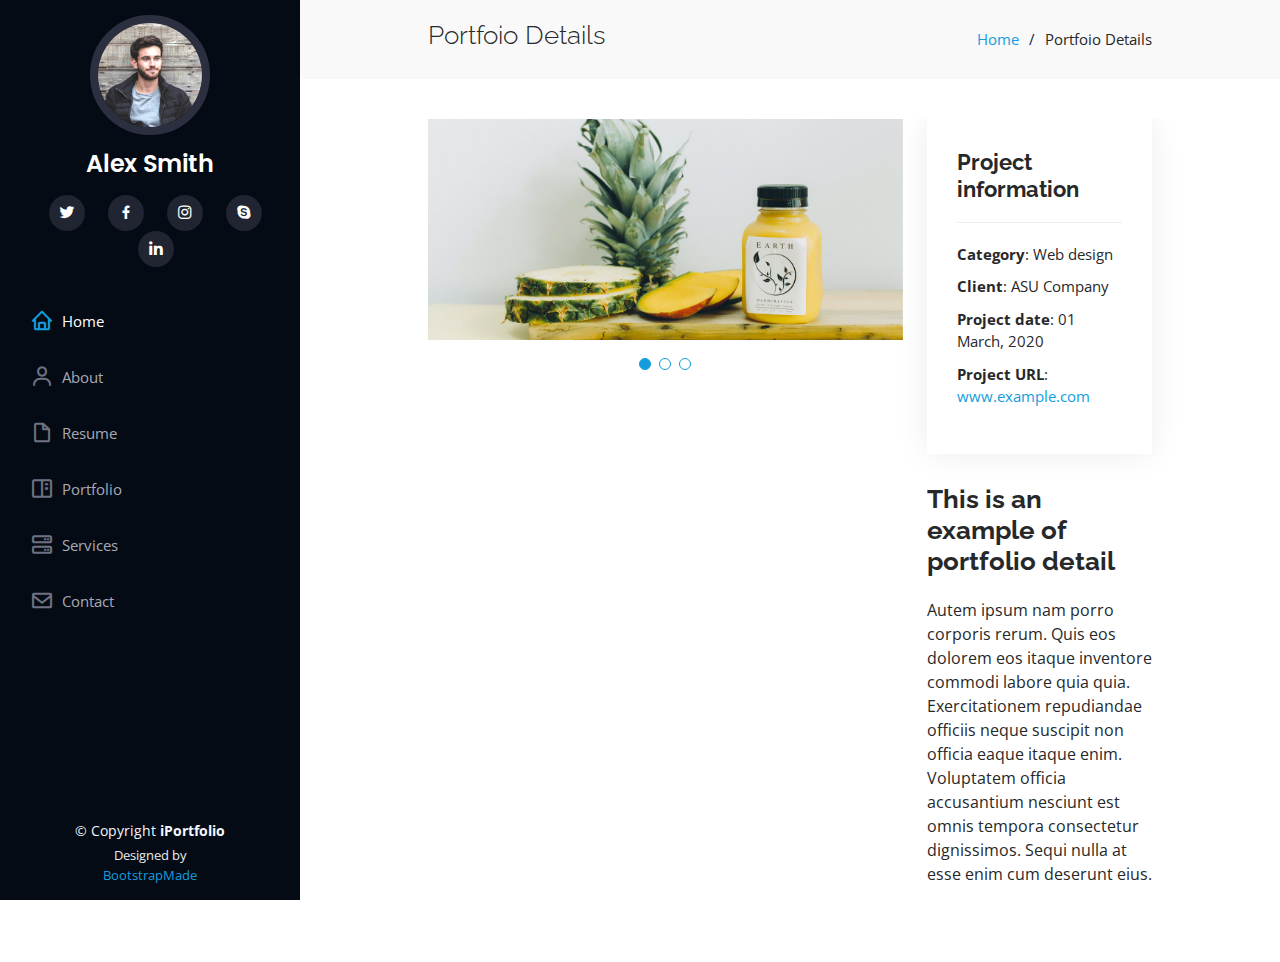
<file: portfolio/portfolio-details.html>
<!DOCTYPE html>
<html lang="en">

<head>
  <meta charset="utf-8">
  <meta content="width=device-width, initial-scale=1.0" name="viewport">

  <title>Portfolio Details - iPortfolio Bootstrap Template</title>
  <meta content="" name="description">
  <meta content="" name="keywords">

  <!-- Favicons -->
  <link href="assets/img/favicon.png" rel="icon">
  <link href="assets/img/apple-touch-icon.png" rel="apple-touch-icon">

  <!-- Google Fonts -->
  <link href="https://fonts.googleapis.com/css?family=Open+Sans:300,300i,400,400i,600,600i,700,700i|Raleway:300,300i,400,400i,500,500i,600,600i,700,700i|Poppins:300,300i,400,400i,500,500i,600,600i,700,700i" rel="stylesheet">

  <!-- Vendor CSS Files -->
  <link href="assets/vendor/aos/aos.css" rel="stylesheet">
  <link href="assets/vendor/bootstrap/css/bootstrap.min.css" rel="stylesheet">
  <link href="assets/vendor/bootstrap-icons/bootstrap-icons.css" rel="stylesheet">
  <link href="assets/vendor/boxicons/css/boxicons.min.css" rel="stylesheet">
  <link href="assets/vendor/glightbox/css/glightbox.min.css" rel="stylesheet">
  <link href="assets/vendor/swiper/swiper-bundle.min.css" rel="stylesheet">

  <!-- Template Main CSS File -->
  <link href="assets/css/style.css" rel="stylesheet">

  <!-- =======================================================
  * Template Name: iPortfolio
  * Template URL: https://bootstrapmade.com/iportfolio-bootstrap-portfolio-websites-template/
  * Updated: Mar 17 2024 with Bootstrap v5.3.3
  * Author: BootstrapMade.com
  * License: https://bootstrapmade.com/license/
  ======================================================== -->
</head>

<body>

  <!-- ======= Mobile nav toggle button ======= -->
  <i class="bi bi-list mobile-nav-toggle d-xl-none"></i>

  <!-- ======= Header ======= -->
  <header id="header">
    <div class="d-flex flex-column">

      <div class="profile">
        <img src="assets/img/profile-img.jpg" alt="" class="img-fluid rounded-circle">
        <h1 class="text-light"><a href="index.html">Alex Smith</a></h1>
        <div class="social-links mt-3 text-center">
          <a href="#" class="twitter"><i class="bx bxl-twitter"></i></a>
          <a href="#" class="facebook"><i class="bx bxl-facebook"></i></a>
          <a href="#" class="instagram"><i class="bx bxl-instagram"></i></a>
          <a href="#" class="google-plus"><i class="bx bxl-skype"></i></a>
          <a href="#" class="linkedin"><i class="bx bxl-linkedin"></i></a>
        </div>
      </div>

      <nav id="navbar" class="nav-menu navbar">
        <ul>
          <li><a href="#hero" class="nav-link scrollto active"><i class="bx bx-home"></i> <span>Home</span></a></li>
          <li><a href="#about" class="nav-link scrollto"><i class="bx bx-user"></i> <span>About</span></a></li>
          <li><a href="#resume" class="nav-link scrollto"><i class="bx bx-file-blank"></i> <span>Resume</span></a></li>
          <li><a href="#portfolio" class="nav-link scrollto"><i class="bx bx-book-content"></i> <span>Portfolio</span></a></li>
          <li><a href="#services" class="nav-link scrollto"><i class="bx bx-server"></i> <span>Services</span></a></li>
          <li><a href="#contact" class="nav-link scrollto"><i class="bx bx-envelope"></i> <span>Contact</span></a></li>
        </ul>
      </nav><!-- .nav-menu -->
    </div>
  </header><!-- End Header -->

  <main id="main">

    <!-- ======= Breadcrumbs ======= -->
    <section id="breadcrumbs" class="breadcrumbs">
      <div class="container">

        <div class="d-flex justify-content-between align-items-center">
          <h2>Portfoio Details</h2>
          <ol>
            <li><a href="index.html">Home</a></li>
            <li>Portfoio Details</li>
          </ol>
        </div>

      </div>
    </section><!-- End Breadcrumbs -->

    <!-- ======= Portfolio Details Section ======= -->
    <section id="portfolio-details" class="portfolio-details">
      <div class="container">

        <div class="row gy-4">

          <div class="col-lg-8">
            <div class="portfolio-details-slider swiper">
              <div class="swiper-wrapper align-items-center">

                <div class="swiper-slide">
                  <img src="assets/img/portfolio/portfolio-details-1.jpg" alt="">
                </div>

                <div class="swiper-slide">
                  <img src="assets/img/portfolio/portfolio-details-2.jpg" alt="">
                </div>

                <div class="swiper-slide">
                  <img src="assets/img/portfolio/portfolio-details-3.jpg" alt="">
                </div>

              </div>
              <div class="swiper-pagination"></div>
            </div>
          </div>

          <div class="col-lg-4">
            <div class="portfolio-info">
              <h3>Project information</h3>
              <ul>
                <li><strong>Category</strong>: Web design</li>
                <li><strong>Client</strong>: ASU Company</li>
                <li><strong>Project date</strong>: 01 March, 2020</li>
                <li><strong>Project URL</strong>: <a href="#">www.example.com</a></li>
              </ul>
            </div>
            <div class="portfolio-description">
              <h2>This is an example of portfolio detail</h2>
              <p>
                Autem ipsum nam porro corporis rerum. Quis eos dolorem eos itaque inventore commodi labore quia quia. Exercitationem repudiandae officiis neque suscipit non officia eaque itaque enim. Voluptatem officia accusantium nesciunt est omnis tempora consectetur dignissimos. Sequi nulla at esse enim cum deserunt eius.
              </p>
            </div>
          </div>

        </div>

      </div>
    </section><!-- End Portfolio Details Section -->

  </main><!-- End #main -->

  <!-- ======= Footer ======= -->
  <footer id="footer">
    <div class="container">
      <div class="copyright">
        &copy; Copyright <strong><span>iPortfolio</span></strong>
      </div>
      <div class="credits">
        <!-- All the links in the footer should remain intact. -->
        <!-- You can delete the links only if you purchased the pro version. -->
        <!-- Licensing information: https://bootstrapmade.com/license/ -->
        <!-- Purchase the pro version with working PHP/AJAX contact form: https://bootstrapmade.com/iportfolio-bootstrap-portfolio-websites-template/ -->
        Designed by <a href="https://bootstrapmade.com/">BootstrapMade</a>
      </div>
    </div>
  </footer><!-- End  Footer -->

  <a href="#" class="back-to-top d-flex align-items-center justify-content-center"><i class="bi bi-arrow-up-short"></i></a>

  <!-- Vendor JS Files -->
  <script src="assets/vendor/purecounter/purecounter_vanilla.js"></script>
  <script src="assets/vendor/aos/aos.js"></script>
  <script src="assets/vendor/bootstrap/js/bootstrap.bundle.min.js"></script>
  <script src="assets/vendor/glightbox/js/glightbox.min.js"></script>
  <script src="assets/vendor/isotope-layout/isotope.pkgd.min.js"></script>
  <script src="assets/vendor/swiper/swiper-bundle.min.js"></script>
  <script src="assets/vendor/typed.js/typed.umd.js"></script>
  <script src="assets/vendor/waypoints/noframework.waypoints.js"></script>
  <script src="assets/vendor/php-email-form/validate.js"></script>

  <!-- Template Main JS File -->
  <script src="assets/js/main.js"></script>

</body>

</html>
</file>
<file: portfolio/assets/css/style.css>
/**
* Template Name: iPortfolio
* Template URL: https://bootstrapmade.com/iportfolio-bootstrap-portfolio-websites-template/
* Updated: Mar 17 2024 with Bootstrap v5.3.3
* Author: BootstrapMade.com
* License: https://bootstrapmade.com/license/
*/

/*--------------------------------------------------------------
# General
--------------------------------------------------------------*/
body {
  font-family: "Open Sans", sans-serif;
  color: #272829;
}

a {
  color: #149ddd;
  text-decoration: none;
}

a:hover {
  color: #37b3ed;
  text-decoration: none;
}

h1,
h2,
h3,
h4,
h5,
h6 {
  font-family: "Raleway", sans-serif;
}


/*--------------------------------------------------------------
# Back to top button
--------------------------------------------------------------*/
.back-to-top {
  position: fixed;
  visibility: hidden;
  opacity: 0;
  right: 15px;
  bottom: 15px;
  z-index: 996;
  background: #149ddd;
  width: 40px;
  height: 40px;
  border-radius: 50px;
  transition: all 0.4s;
}

.back-to-top i {
  font-size: 28px;
  color: #fff;
  line-height: 0;
}

.back-to-top:hover {
  background: #2eafec;
  color: #fff;
}

.back-to-top.active {
  visibility: visible;
  opacity: 1;
}

/*--------------------------------------------------------------
# Header
--------------------------------------------------------------*/
#header {
  position: fixed;
  top: 0;
  left: 0;
  bottom: 0;
  width: 300px;
  transition: all ease-in-out 0.5s;
  z-index: 9997;
  transition: all 0.5s;
  padding: 0 15px;
  background: #040b14;
  overflow-y: auto;
}

#header .profile img {
  margin: 15px auto;
  display: block;
  width: 120px;
  border: 8px solid #2c2f3f;
}

#header .profile h1 {
  font-size: 24px;
  margin: 0;
  padding: 0;
  font-weight: 600;
  -moz-text-align-last: center;
  text-align-last: center;
  font-family: "Poppins", sans-serif;
}

#header .profile h1 a,
#header .profile h1 a:hover {
  color: #fff;
  text-decoration: none;
}

#header .profile .social-links a {
  font-size: 18px;
  display: inline-block;
  background: #212431;
  color: #fff;
  line-height: 1;
  padding: 8px 0;
  margin-right: 4px;
  border-radius: 50%;
  text-align: center;
  width: 36px;
  height: 36px;
  transition: 0.3s;
}

#header .profile .social-links a:hover {
  background: #149ddd;
  color: #fff;
  text-decoration: none;
}

#main {
  margin-left: 300px;
}

.container,
.container-fluid {
  padding-left: 30px;
  padding-right: 30px;
}

@media (max-width: 1199px) {
  #header {
    left: -300px;
  }

  #main {
    margin-left: 0;
  }

  .container,
  .container-fluid {
    padding-left: 12px;
    padding-right: 12px;
  }
}

/*--------------------------------------------------------------
# Navigation Menu
--------------------------------------------------------------*/
/* Desktop Navigation */
.nav-menu {
  padding: 30px 0 0 0;
}

.nav-menu * {
  margin: 0;
  padding: 0;
  list-style: none;
}

.nav-menu>ul>li {
  position: relative;
  white-space: nowrap;
}

.nav-menu a,
.nav-menu a:focus {
  display: flex;
  align-items: center;
  color: #a8a9b4;
  padding: 12px 15px;
  margin-bottom: 8px;
  transition: 0.3s;
  font-size: 15px;
}

.nav-menu a i,
.nav-menu a:focus i {
  font-size: 24px;
  padding-right: 8px;
  color: #6f7180;
}

.nav-menu a:hover,
.nav-menu .active,
.nav-menu .active:focus,
.nav-menu li:hover>a {
  text-decoration: none;
  color: #fff;
}

.nav-menu a:hover i,
.nav-menu .active i,
.nav-menu .active:focus i,
.nav-menu li:hover>a i {
  color: #149ddd;
}

/* Mobile Navigation */
.mobile-nav-toggle {
  position: fixed;
  right: 15px;
  top: 15px;
  z-index: 9998;
  border: 0;
  font-size: 24px;
  transition: all 0.4s;
  outline: none !important;
  background-color: #149ddd;
  color: #fff;
  width: 40px;
  height: 40px;
  display: inline-flex;
  align-items: center;
  justify-content: center;
  line-height: 0;
  border-radius: 50px;
  cursor: pointer;
}

.mobile-nav-active {
  overflow: hidden;
}

.mobile-nav-active #header {
  left: 0;
}

/*--------------------------------------------------------------
# Hero Section
--------------------------------------------------------------*/
#hero {
  position: relative;
  min-height: 100vh;
  padding: 60px 100px;
  display: flex;
  justify-content: center;
  align-items: flex-end;
  overflow: hidden;
  background-image: url('images/userAsset/picofme1.png'); /* Ensure the path is correct */
  background-size: 50%; /* Decrease the size of the image */
  background-position: center; /* Center the image */
  background-repeat: no-repeat; /* Prevent the image from repeating */
  width: 100%;
}
.hero123 {
  position: relative;
  min-height: 100vh;
  padding: 60px 100px;
  display: flex;
  justify-content: flex-end;
  align-items: flex-end;
  overflow: hidden;
}
#hero:before {
  content: "";
  position: absolute;
  top: 0;
  left: 0;
  width: 100%;
  height: 100%;

  background-image: url('images/userAsset/picofme1.png');
  background-repeat: no-repeat;       /* Make sure it's here */
  background-size: 100% auto;         /* Fit by height (not zoomed) */
  background-position: top right;     /* Show your face */
  filter: brightness(1.3);
  z-index: -1;
}

#hero .hero-container {
  position: relative;
  z-index: 2;
  min-width: 300px;

  /* afterwards */
  /* padding-top: 5rem; */
  /* padding-right: 5rem; */
}

/* afterwards */
/* #hero h3{ */
  /* color: #fff; */
/* } */

#hero h1 {
  /* margin: 0 0 10px 0; */
  margin: 0 0 10px 0;
  font-size: 64px;
  font-weight: 700;
  line-height: 56px;
  color: #fff;
}

#hero p {
  color: #fff;
  margin-bottom: 50px;
  font-size: 26px;
  font-family: "Poppins", sans-serif;
}

#hero p span {
  color: #fff;
  padding-bottom: 4px;
  letter-spacing: 1px;
  border-bottom: 3px solid #149ddd;
}

@media (min-width: 1024px) {
  #hero {
    background-attachment: fixed;
  }
}

@media (max-width: 768px) {
  #hero h1 {
    font-size: 28px;
    line-height: 36px;
  }

  #hero h2 {
    font-size: 18px;
    line-height: 24px;
    margin-bottom: 30px;
  }
  #hero{
    width: 100%;
    height: 100vh;
    background: url("/images/userAsset/picofme.png") right center;
    background-size: cover;
    background-repeat: no-repeat;
  }
}

/*--------------------------------------------------------------
# Sections General
--------------------------------------------------------------*/
section {
  padding: 60px 0;
  overflow: hidden;
}

.section-bg {
  background: #f5f8fd;
}

.section-title {
  padding-bottom: 30px;
}

.section-title h2 {
  font-size: 32px;
  font-weight: bold;
  margin-bottom: 20px;
  padding-bottom: 20px;
  position: relative;
  color: #173b6c;
}

.section-title h2::after {
  content: "";
  position: absolute;
  display: block;
  width: 50px;
  height: 3px;
  background: #149ddd;
  bottom: 0;
  left: 0;
}

.section-title p {
  margin-bottom: 0;
}

/*--------------------------------------------------------------
# About
--------------------------------------------------------------*/

.container {
  width: 80%;
  margin: auto;
  overflow: hidden;
}
.about-me {
  padding: 20px;
  background: #f4f4f4;
  border-radius: 8px;
  margin-top: 20px;
}
h1 {
  color: #333;
}
.about .content h3 {
  font-weight: 700;
  font-size: 26px;
  color: #173b6c;
}

.about .content ul {
  list-style: none;
  padding: 0;
}

.about .content ul li {
  margin-bottom: 20px;
  display: flex;
  align-items: center;
}

.about .content ul strong {
  margin-right: 10px;
}

.about .content ul i {
  font-size: 16px;
  margin-right: 5px;
  color: #149ddd;
  line-height: 0;
}

.about .content p:last-child {
  margin-bottom: 0;
}

/*--------------------------------------------------------------
# Facts
--------------------------------------------------------------*/
.facts {
  padding-bottom: 30px;
}

.facts .count-box {
  padding: 30px;
  width: 100%;
}

.facts .count-box i {
  display: block;
  font-size: 44px;
  color: #149ddd;
  float: left;
  line-height: 0;
}

.facts .count-box span {
  font-size: 48px;
  line-height: 40px;
  display: block;
  font-weight: 700;
  color: #050d18;
  margin-left: 60px;
}

.facts .count-box p {
  padding: 15px 0 0 0;
  margin: 0 0 0 60px;
  font-family: "Raleway", sans-serif;
  font-size: 14px;
  color: #122f57;
}

.facts .count-box a {
  font-weight: 600;
  display: block;
  margin-top: 20px;
  color: #122f57;
  font-size: 15px;
  font-family: "Poppins", sans-serif;
  transition: ease-in-out 0.3s;
}

.facts .count-box a:hover {
  color: #1f5297;
}

/*--------------------------------------------------------------
# Akills
--------------------------------------------------------------*/
/* .skills .progress {
  height: 60px;
  display: block;
  background: none;
  border-radius: 0;
} */

/* .skills .progress .skill {
  padding: 0;
  margin: 0 0 6px 0;
  text-transform: uppercase;
  display: block;
  font-weight: 600;
  font-family: "Poppins", sans-serif;
  color: #050d18;
} */
.progrss {
  display: grid;
  grid-template-columns: repeat(3, 1fr); /* 3 columns */
  gap: 20px; /* Increased space between buttons */
  justify-content: center;
  max-width: 1000px; /* Adjust width */
  margin: auto;
}

.skill {
  background: #007bff;
  color: white;
  padding: 15px 20px; /* Increased padding */
  text-align: center;
  border-radius: 8px; /* Softer edges */
  font-weight: bold;
  font-size: 16px;
  display: inline-block;
  box-shadow: 2px 2px 10px rgba(0, 0, 0, 0.2); /* Subtle shadow for depth */
}

/* Responsive Design */
@media (max-width: 768px) {
  .progrss {
      grid-template-columns: repeat(2, 1fr); /* 2 columns on smaller screens */
      gap: 15px;
  }
}
.section{
  padding: 20px 0;
  overflow: hidden;
}

@media (max-width: 480px) {
  .progrss {
      grid-template-columns: repeat(1, 1fr); /* 1 column for mobile */
  }
}


.skills .progress-bar {
  width: 1px;
  height: 10px;
  transition: 0.9s;
  background-color: #149ddd;
}

/*--------------------------------------------------------------
# Resume
--------------------------------------------------------------*/
.resume .resume-title {
  font-size: 26px;
  font-weight: 700;
  margin-top: 20px;
  margin-bottom: 20px;
  color: #050d18;
}

.resume .resume-item {
  padding: 0 0 20px 20px;
  margin-top: -2px;
  border-left: 2px solid #1f5297;
  position: relative;
}

.resume .resume-item h4 {
  line-height: 18px;
  font-size: 18px;
  font-weight: 600;
  text-transform: uppercase;
  font-family: "Poppins", sans-serif;
  color: #050d18;
  margin-bottom: 10px;
}

.resume .resume-item h5 {
  font-size: 16px;
  background: #e4edf9;
  padding: 5px 15px;
  display: inline-block;
  font-weight: 600;
  margin-bottom: 10px;
}

.resume .resume-item ul {
  padding-left: 20px;
}

.resume .resume-item ul li {
  padding-bottom: 10px;
}

.resume .resume-item:last-child {
  padding-bottom: 0;
}

.resume .resume-item::before {
  content: "";
  position: absolute;
  width: 16px;
  height: 16px;
  border-radius: 50px;
  left: -9px;
  top: 0;
  background: #fff;
  border: 2px solid #1f5297;
}

/*--------------------------------------------------------------
# Portfolio
--------------------------------------------------------------*/
.portfolio .portfolio-item {
  margin-bottom: 30px;
}

.portfolio #portfolio-flters {
  padding: 0;
  margin: 0 auto 35px auto;
  list-style: none;
  text-align: center;
  background: #fff;
  border-radius: 50px;
  padding: 2px 15px;
}

.portfolio #portfolio-flters li {
  cursor: pointer;
  display: inline-block;
  padding: 10px 15px 8px 15px;
  font-size: 14px;
  font-weight: 600;
  line-height: 1;
  text-transform: uppercase;
  color: #272829;
  margin-bottom: 5px;
  transition: all 0.3s ease-in-out;
}

.portfolio #portfolio-flters li:hover,
.portfolio #portfolio-flters li.filter-active {
  color: #149ddd;
}

.portfolio #portfolio-flters li:last-child {
  margin-right: 0;
}

.portfolio .portfolio-wrap {
  transition: 0.3s;
  position: relative;
  overflow: hidden;
  z-index: 1;
}

.portfolio-wrap img {
  width: 100%; /* Adjust to fit the container */
  height: 200px; /* Adjust the height as needed */
  object-fit: cover; /* Ensure the image covers the container */
}


.portfolio .portfolio-wrap::before {
  content: "";
  background: rgba(255, 255, 255, 0.5);
  position: absolute;
  left: 0;
  right: 0;
  top: 0;
  bottom: 0;
  transition: all ease-in-out 0.3s;
  z-index: 2;
  opacity: 0;
}

.portfolio .portfolio-wrap .portfolio-links {
  opacity: 1;
  left: 0;
  right: 0;
  bottom: -60px;
  z-index: 3;
  position: absolute;
  transition: all ease-in-out 0.3s;
  display: flex;
  justify-content: center;
}

.portfolio .portfolio-wrap .portfolio-links a {
  color: #fff;
  font-size: 28px;
  text-align: center;
  background: rgba(20, 157, 221, 0.75);
  transition: 0.3s;
  width: 50%;
}

.portfolio .portfolio-wrap .portfolio-links a:hover {
  background: rgba(20, 157, 221, 0.95);
}

.portfolio .portfolio-wrap .portfolio-links a+a {
  border-left: 1px solid #37b3ed;
}

.portfolio .portfolio-wrap:hover::before {
  top: 0;
  left: 0;
  right: 0;
  bottom: 0;
  opacity: 1;
}

.portfolio .portfolio-wrap:hover .portfolio-links {
  opacity: 1;
  bottom: 0;
}

/*--------------------------------------------------------------
# Portfolio Details
--------------------------------------------------------------*/
.portfolio-details {
  padding-top: 40px;
}

.portfolio-details .portfolio-details-slider img {
  width: 100%;
}

.portfolio-details .portfolio-details-slider .swiper-pagination {
  margin-top: 20px;
  position: relative;
}

.portfolio-details .portfolio-details-slider .swiper-pagination .swiper-pagination-bullet {
  width: 12px;
  height: 12px;
  background-color: #fff;
  opacity: 1;
  border: 1px solid #149ddd;
}

.portfolio-details .portfolio-details-slider .swiper-pagination .swiper-pagination-bullet-active {
  background-color: #149ddd;
}

.portfolio-details .portfolio-info {
  padding: 30px;
  box-shadow: 0px 0 30px rgba(5, 13, 24, 0.08);
}

.portfolio-details .portfolio-info h3 {
  font-size: 22px;
  font-weight: 700;
  margin-bottom: 20px;
  padding-bottom: 20px;
  border-bottom: 1px solid #eee;
}

.portfolio-details .portfolio-info ul {
  list-style: none;
  padding: 0;
  font-size: 15px;
}

.portfolio-details .portfolio-info ul li+li {
  margin-top: 10px;
}

.portfolio-details .portfolio-description {
  padding-top: 30px;
}

.portfolio-details .portfolio-description h2 {
  font-size: 26px;
  font-weight: 700;
  margin-bottom: 20px;
}

.portfolio-details .portfolio-description p {
  padding: 0;
}

/*--------------------------------------------------------------
# Services
--------------------------------------------------------------*/
.services .icon-box {
  margin-bottom: 20px;
}

.services .icon {
  float: left;
  display: flex;
  align-items: center;
  justify-content: center;
  width: 54px;
  height: 54px;
  background: #149ddd;
  border-radius: 50%;
  transition: 0.5s;
  border: 1px solid #149ddd;
}

.services .icon i {
  color: #fff;
  font-size: 24px;
  line-height: 0;
}

.services .icon-box:hover .icon {
  background: #fff;
}

.services .icon-box:hover .icon i {
  color: #149ddd;
}

.services .title {
  margin-left: 80px;
  font-weight: 700;
  margin-bottom: 15px;
  font-size: 18px;
}

.services .title a {
  color: #343a40;
}

.services .title a:hover {
  color: #149ddd;
}

.services .description {
  margin-left: 80px;
  line-height: 24px;
  font-size: 14px;
}

/*--------------------------------------------------------------
# Testimonials
--------------------------------------------------------------*/
.testimonials .testimonials-carousel,
.testimonials .testimonials-slider {
  overflow: hidden;
}

.testimonials .testimonial-item {
  box-sizing: content-box;
  text-align: center;
  min-height: 320px;
}

.testimonials .testimonial-item .testimonial-img {
  width: 90px;
  border-radius: 50%;
  margin: 0 auto;
}

.testimonials .testimonial-item h3 {
  font-size: 18px;
  font-weight: bold;
  margin: 10px 0 5px 0;
  color: #111;
}

.testimonials .testimonial-item h4 {
  font-size: 14px;
  color: #999;
  margin: 0;
}

.testimonials .testimonial-item .quote-icon-left,
.testimonials .testimonial-item .quote-icon-right {
  color: #c3e8fa;
  font-size: 26px;
}

.testimonials .testimonial-item .quote-icon-left {
  display: inline-block;
  left: -5px;
  position: relative;
}

.testimonials .testimonial-item .quote-icon-right {
  display: inline-block;
  right: -5px;
  position: relative;
  top: 10px;
}

.testimonials .testimonial-item p {
  font-style: italic;
  margin: 0 15px 15px 15px;
  padding: 20px;
  background: #fff;
  position: relative;
  margin-bottom: 35px;
  border-radius: 6px;
  box-shadow: 0px 2px 15px rgba(0, 0, 0, 0.1);
}

.testimonials .testimonial-item p::after {
  content: "";
  width: 0;
  height: 0;
  border-top: 20px solid #fff;
  border-right: 20px solid transparent;
  border-left: 20px solid transparent;
  position: absolute;
  bottom: -20px;
  left: calc(50% - 20px);
}

.testimonials .swiper-pagination {
  margin-top: 20px;
  position: relative;
}

.testimonials .swiper-pagination .swiper-pagination-bullet {
  width: 12px;
  height: 12px;
  background-color: #fff;
  opacity: 1;
  border: 1px solid #149ddd;
}

.testimonials .swiper-pagination .swiper-pagination-bullet-active {
  background-color: #149ddd;
}

/*--------------------------------------------------------------
# Contact
--------------------------------------------------------------*/
    .contact {
      padding: 60px 0;
      background-color: #f9f9f9;
    }
    .section-title {
      text-align: center;
      margin-bottom: 40px;
    }
    .section-title h2 {
      font-size: 2.5em;
      margin-bottom: 10px;
    }
    .section-title p {
      font-size: 1.1em;
      color: #555;
    }
    .info {
      padding: 30px;
      background: #fff;
      border-radius: 8px;
      box-shadow: 0 4px 8px rgba(0, 0, 0, 0.1);
      text-align: center;
      margin-bottom: 20px;
      transition: background-color 0.3s ease, box-shadow 0.3s ease;
    }
    .info:hover {
      background-color: #eaf1f8;
      box-shadow: 0 6px 12px rgba(0, 0, 0, 0.2);
    }
    .info i {
      font-size: 2.5em;
      color: #007bff;
      margin-bottom: 15px;
    }
    .info h4 {
      margin-top: 10px;
      font-size: 1.2em;
      color: #333;
    }
    .info p {
      font-size: 1em;
      color: #666;
      margin: 5px 0;
    }
    .info a {
      color: #007bff;
      text-decoration: none;
      font-weight: bold;
    }
    .info a:hover {
      text-decoration: underline;
    }
    .social-links {
      text-align: center;
      margin-top: 20px;
    }
    .social-links a {
      font-size: 2em;
      color: #007bff;
      margin: 0 15px;
      transition: color 0.3s ease;
    }
    .social-links a:hover {
      color: #0056b3;
    }
    iframe {
      border: none;
      border-radius: 8px;
      overflow: hidden;
    }

/* here old */
/* .contact {
  padding-bottom: 130px;
}

.contact .info {
  padding: 30px;
  background: #fff;
  width: 100%;
  box-shadow: 0 0 24px 0 rgba(0, 0, 0, 0.12);
}

.contact .info i {
  font-size: 20px;
  color: #149ddd;
  float: left;
  width: 44px;
  height: 44px;
  background: #dff3fc;
  display: flex;
  justify-content: center;
  align-items: center;
  border-radius: 50px;
  transition: all 0.3s ease-in-out;
}

.contact .info h4 {
  padding: 0 0 0 60px;
  font-size: 22px;
  font-weight: 600;
  margin-bottom: 5px;
  color: #050d18;
}

.contact .info p {
  padding: 0 0 10px 60px;
  margin-bottom: 20px;
  font-size: 14px;
  color: #173b6c;
}

.contact .info .email p {
  padding-top: 5px;
}

.contact .info .social-links {
  padding-left: 60px;
}

.contact .info .social-links a {
  font-size: 18px;
  display: inline-block;
  background: #333;
  color: #fff;
  line-height: 1;
  padding: 8px 0;
  border-radius: 50%;
  text-align: center;
  width: 36px;
  height: 36px;
  transition: 0.3s;
  margin-right: 10px;
}

.contact .info .social-links a:hover {
  background: #149ddd;
  color: #fff;
}

.contact .info .email:hover i,
.contact .info .address:hover i,
.contact .info .phone:hover i {
  background: #149ddd;
  color: #fff;
}

.contact .php-email-form {
  width: 100%;
  padding: 30px;
  background: #fff;
  box-shadow: 0 0 24px 0 rgba(0, 0, 0, 0.12);
}

.contact .php-email-form .form-group {
  padding-bottom: 8px;
}

.contact .php-email-form .validate {
  display: none;
  color: red;
  margin: 0 0 15px 0;
  font-weight: 400;
  font-size: 13px;
}

.contact .php-email-form .error-message {
  display: none;
  color: #fff;
  background: #ed3c0d;
  text-align: left;
  padding: 15px;
  font-weight: 600;
}

.contact .php-email-form .error-message br+br {
  margin-top: 25px;
}

.contact .php-email-form .sent-message {
  display: none;
  color: #fff;
  background: #18d26e;
  text-align: center;
  padding: 15px;
  font-weight: 600;
}

.contact .php-email-form .loading {
  display: none;
  background: #fff;
  text-align: center;
  padding: 15px;
}

.contact .php-email-form .loading:before {
  content: "";
  display: inline-block;
  border-radius: 50%;
  width: 24px;
  height: 24px;
  margin: 0 10px -6px 0;
  border: 3px solid #18d26e;
  border-top-color: #eee;
  animation: animate-loading 1s linear infinite;
}

.contact .php-email-form .form-group {
  margin-bottom: 15px;
}

.contact .php-email-form label {
  padding-bottom: 8px;
}

.contact .php-email-form input,
.contact .php-email-form textarea {
  border-radius: 0;
  box-shadow: none;
  font-size: 14px;
}

.contact .php-email-form input {
  height: 44px;
}

.contact .php-email-form textarea {
  padding: 10px 15px;
}

.contact .php-email-form button[type=submit] {
  background: #149ddd;
  border: 0;
  padding: 10px 24px;
  color: #fff;
  transition: 0.4s;
  border-radius: 4px;
}
.contact .php-email-form button[type=submit]:hover {
  background: #37b3ed;
}

@keyframes animate-loading {
  0% {
    transform: rotate(0deg);
  }

  100% {
    transform: rotate(360deg);
  }
} */

/*--------------------------------------------------------------
# Breadcrumbs
--------------------------------------------------------------*/
.breadcrumbs {
  padding: 20px 0;
  background: #f9f9f9;
}

.breadcrumbs h2 {
  font-size: 26px;
  font-weight: 300;
}

.breadcrumbs ol {
  display: flex;
  flex-wrap: wrap;
  list-style: none;
  padding: 0;
  margin: 0;
  font-size: 15px;
}

.breadcrumbs ol li+li {
  padding-left: 10px;
}

.breadcrumbs ol li+li::before {
  display: inline-block;
  padding-right: 10px;
  color: #0e2442;
  content: "/";
}

@media (max-width: 768px) {
  .breadcrumbs .d-flex {
    display: block !important;
  }

  .breadcrumbs ol {
    display: block;
  }

  .breadcrumbs ol li {
    display: inline-block;
  }
}

/*--------------------------------------------------------------
# Footer
--------------------------------------------------------------*/
#footer {
  padding: 15px;
  color: #f4f6fd;
  font-size: 14px;
  position: fixed;
  left: 0;
  bottom: 0;
  width: 300px;
  z-index: 9999;
  background: #040b14;
}

#footer .copyright {
  text-align: center;
}

#footer .credits {
  padding-top: 5px;
  text-align: center;
  font-size: 13px;
  color: #eaebf0;
}

@media (max-width: 1199px) {
  #footer {
    position: static;
    width: auto;
    padding-right: 20px 15px;
  }
}



/* # Heading of Projects */
.styled-heading {
  text-align: center;
  background-color: hsl(168, 75%, 69%); /* You can change this color */
  padding: 10px;
  border-radius: 5px;
  font-weight: bold; /* This makes the text bold */
}
</file>
